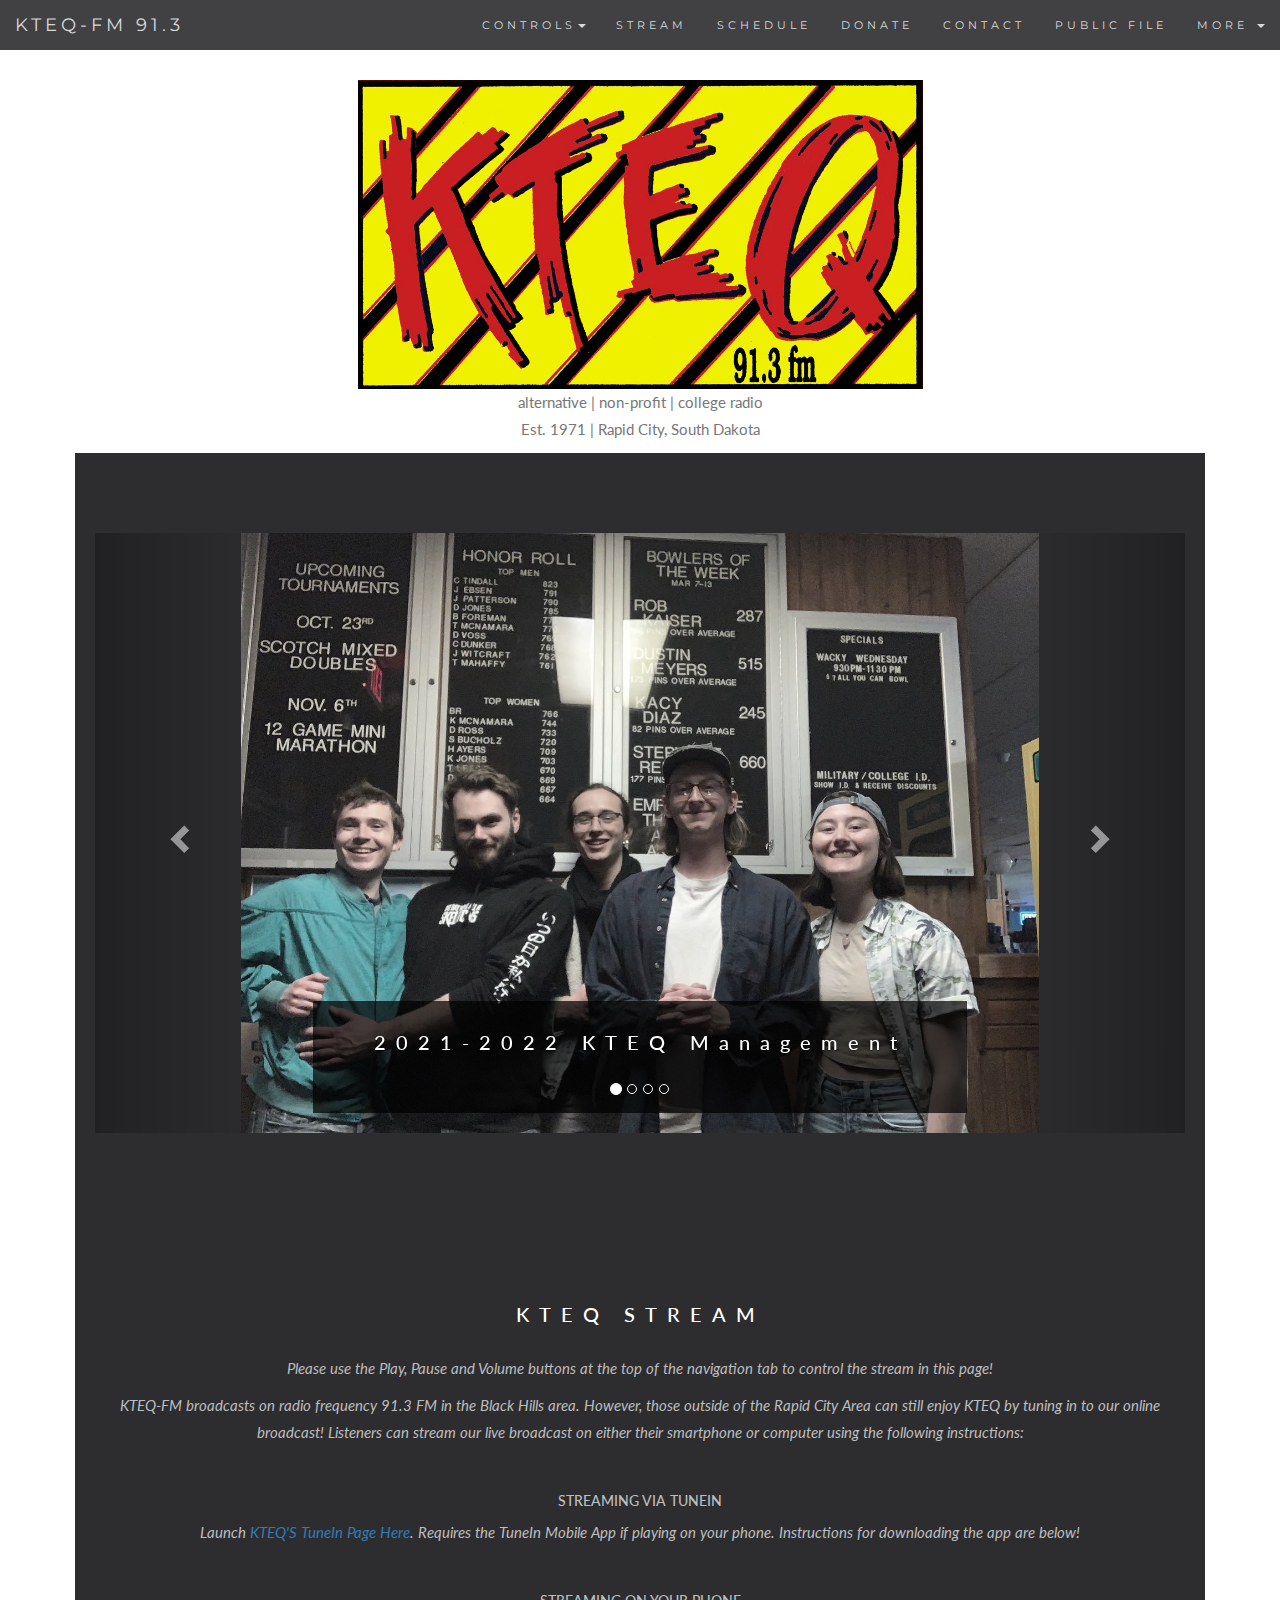
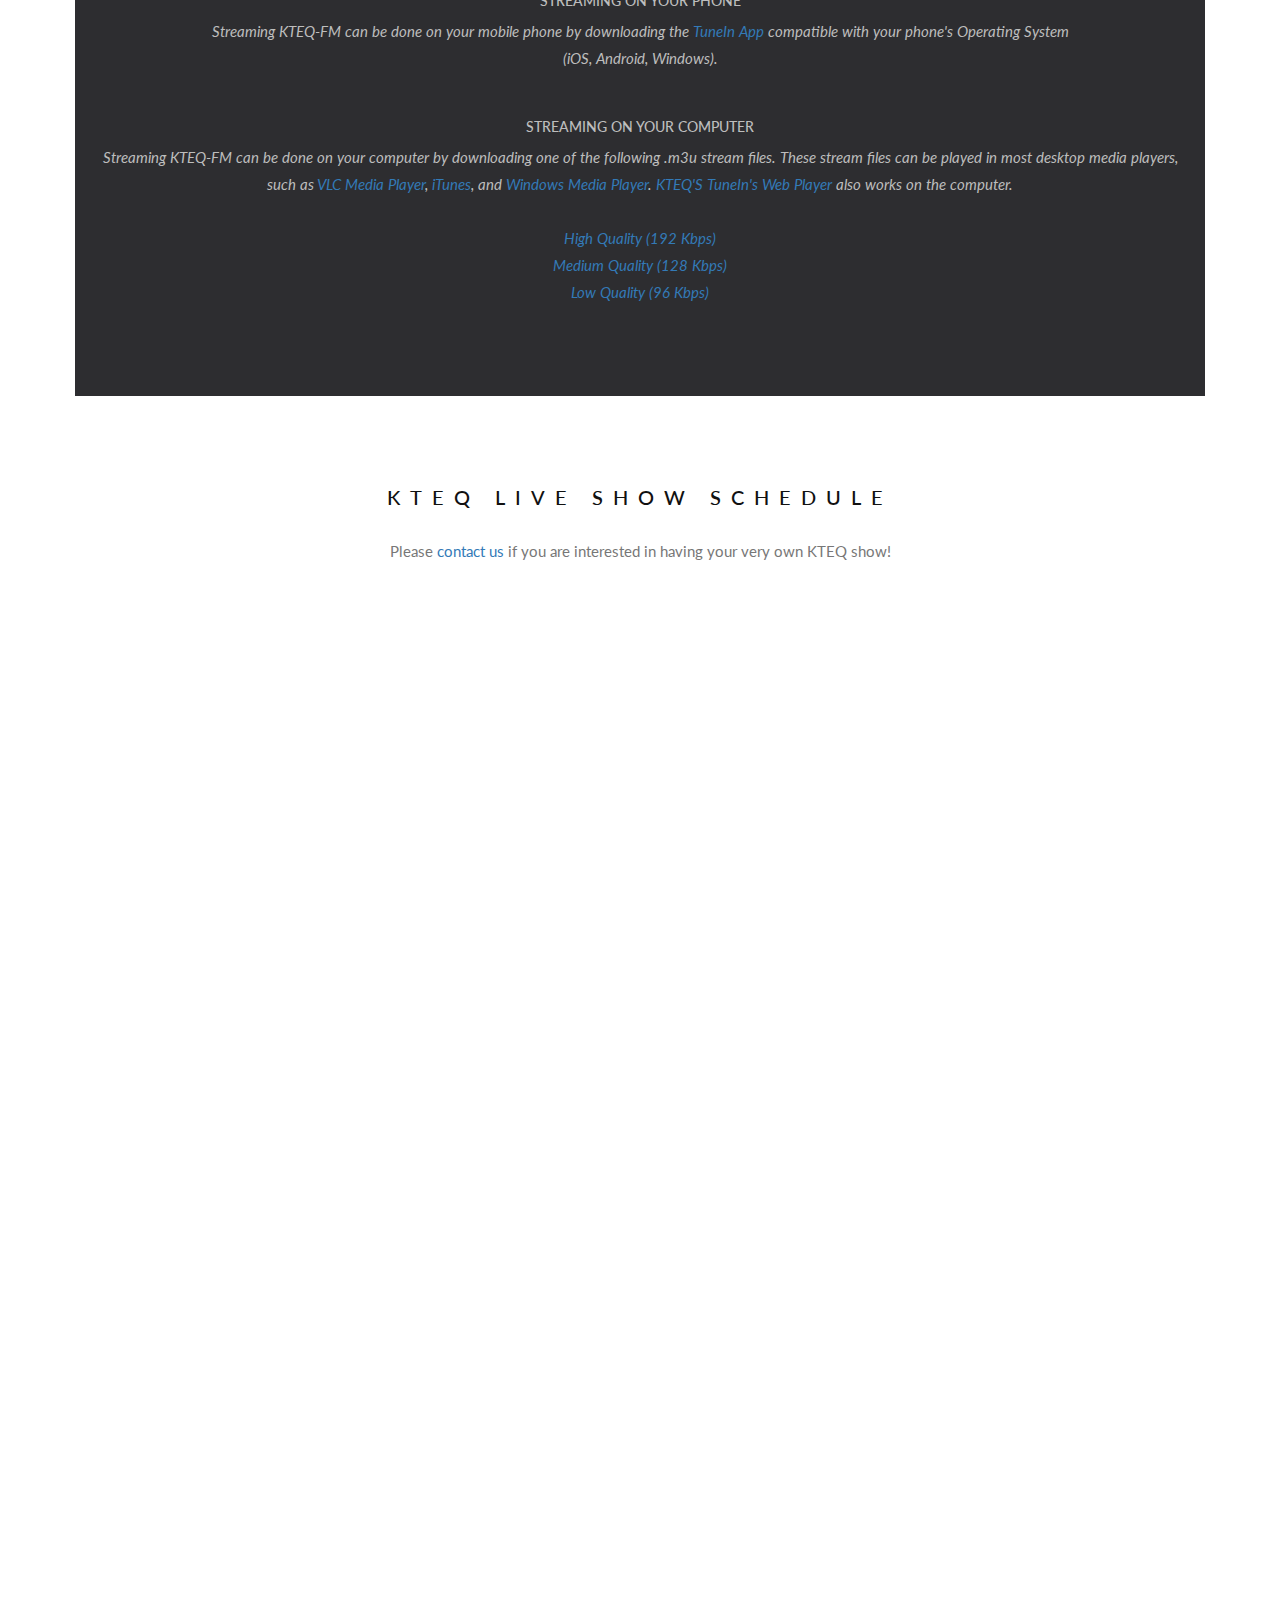
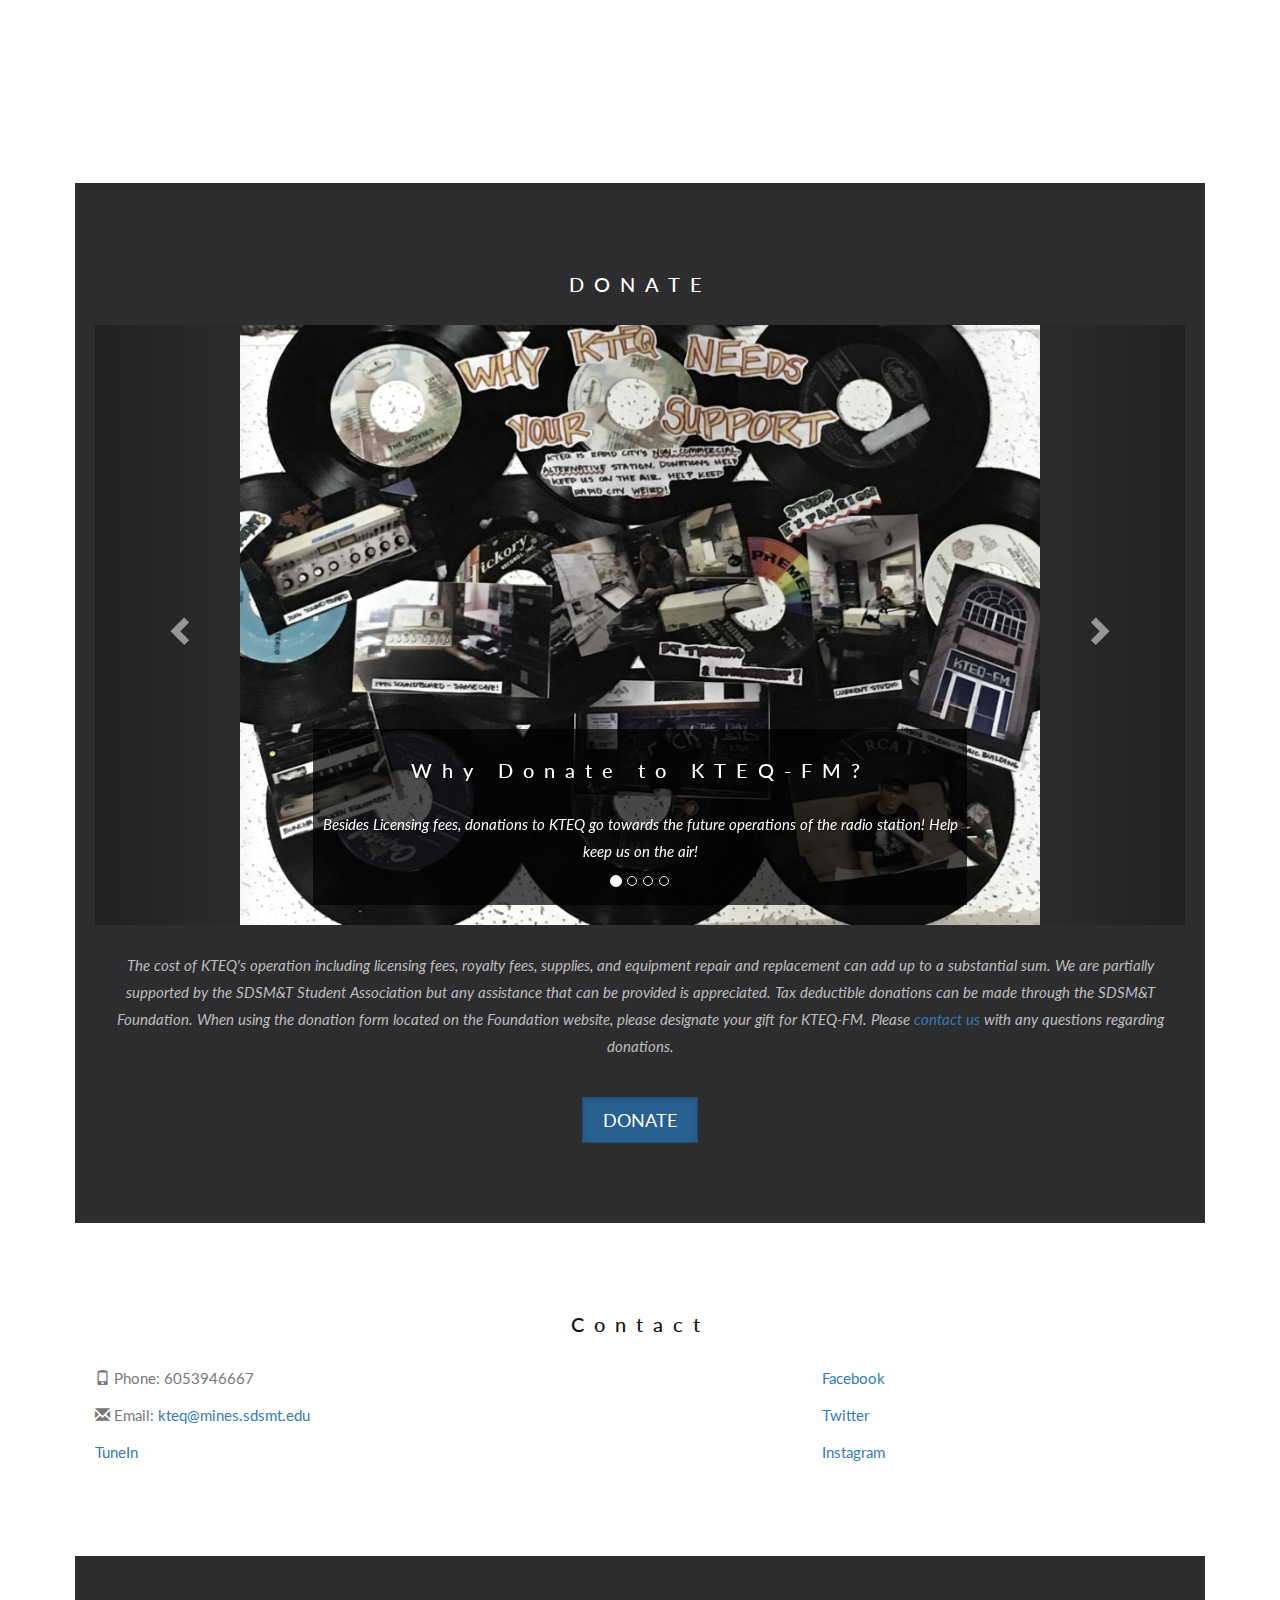
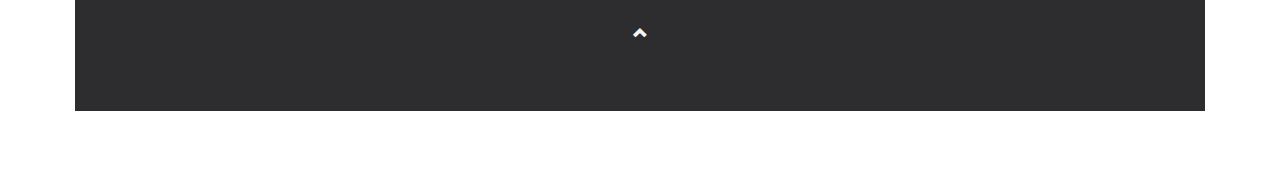
<file: index.html>
<!DOCTYPE html>
<html lang="en">
	<head>
		<title>KTEQ FM Rapid City | Black Hills Alternative Radio 91.3FM</title>
		<meta charset="utf-8" />
		<meta name="viewport" content="width=device-width, initial-scale=1" />
		<link rel="stylesheet" href="http://maxcdn.bootstrapcdn.com/bootstrap/3.3.7/css/bootstrap.min.css" />
		<link href="http://fonts.googleapis.com/css?family=Lato" rel="stylesheet" type="text/css" />
		<link href="http://fonts.googleapis.com/css?family=Montserrat" rel="stylesheet" type="text/css" />
		<script src="https://ajax.googleapis.com/ajax/libs/jquery/1.12.4/jquery.min.js"></script>
		<script src="http://maxcdn.bootstrapcdn.com/bootstrap/3.3.7/js/bootstrap.min.js"></script>
		<link href="kteq.css" rel="stylesheet" />
		<link rel="stylesheet" type="text/css" media="only screen and (max-device-width: 2230px)" href="kteqmobile.css" />
	</head>

	<body id="topPage" data-spy="scroll" data-target=".navbar" data-offset="50">
		<nav class="navbar navbar-default navbar-fixed-top">
			<div class="container-fluid">
				<div class="navbar-header">
					<button type="button" class="navbar-toggle" data-toggle="collapse" data-target="#myNavbar">
						<span class="icon-bar"></span>
						<span class="icon-bar"></span>
						<span class="icon-bar"></span>
					</button>
					<!-- <a class="navbar-brand" href="index.html"><img src="img/kteq_logo.jpg" alt="KTEQ" width="60" height="60" /></a> -->
					<a class="navbar-brand" href="index.html">KTEQ-FM 91.3</a>
					<audio id="player" autoplay>
						<source src="http://kteq-streamer.sdsmt.edu:8000/kteq_high" type="audio/mpeg" />
						<p>If you can read this, your browser does not support the audio element.</p>
					</audio>
				</div>
				<div class="collapse navbar-collapse" id="myNavbar">
					<ul class="nav navbar-nav navbar-right">
						<li>
							<a href="#" class="dropdown-toggle" data-toggle="dropdown">CONTROLS<span class="caret"></span></a>
							<ul class="dropdown-menu">
								<li>
									<a onclick="document.getElementById('player').play()">Play</a>
								</li>
								<!-- <li>
									<a onclick="document.getElementById('player').pause()">Pause</a>
								</li> -->
								<li>
									<a onclick="document.getElementById('player').volume += 0.1">Vol+ </a>
								</li>
								<li>
									<a onclick="document.getElementById('player').volume -= 0.1">Vol- </a>
								</li>
							</ul>
						</li>

						<li><a href="#stream">STREAM</a></li>
						<li><a href="#schedule">SCHEDULE</a></li>
						<li><a href="#donate">DONATE</a></li>
						<li><a href="#contact">CONTACT</a></li>
						<li>
							<a href="https://publicfiles.fcc.gov/fm-profile/kteq-fm" target="_blank">PUBLIC FILE</a>
						</li>
						<li id="moreDropdown" class="dropdown"></li>
					</ul>
				</div>
			</div>
		</nav>

		<div class="container">
			<!-- <h4 class="text-center">KTEQ 91.3FM</h4> -->
			<center>
				<img src="img/kteq_logo.jpg" alt="KTEQ" width="50%" height="auto" />
			</center>
			<p class="text-center">alternative | non-profit | college radio <br />Est. 1971 | Rapid City, South Dakota</p>

			<!-- Container (SLIDESHOW Section) -->
			<div id="slideshow" class="bg-1">
				<div class="container">
					<div id="slideshowCarousel" class="carousel slide" data-ride="carousel">
						<!-- Indicators -->
						<ol class="carousel-indicators">
							<li data-target="#slideshowCarousel" data-slide-to="0" class="active"></li>
							<li data-target="#slideshowCarousel" data-slide-to="1"></li>
							<li data-target="#slideshowCarousel" data-slide-to="2"></li>
							<li data-target="#slideshowCarousel" data-slide-to="3"></li>
						</ol>

						<!-- Wrapper for slides -->
						<div class="carousel-inner" role="listbox">
							<div class="item active">
								<img src="img/21-22-management.JPG" alt="KTEQ Management" />
								<div class="carousel-caption">
									<h3>2021-2022 KTEQ Management</h3>
								</div>
							</div>
							<div class="item">
								<img src="img/IMG_5701.jpg" alt="" />
							</div>
							<div class="item">
								<img src="img/will.jpg" alt="DJ Quagmire" />
								<div class="carousel-caption">
									<h3>DJ Quagmire</h3>
									<p>DJ Quagmire hosting his show "The Cult" on Friday nights</p>
								</div>
							</div>
							<div class="item">
								<img src="img/IMG_5705.jpg" alt="" />
							</div>
						</div>

						<!-- Left and right controls -->
						<a class="left carousel-control" href="#slideshowCarousel" role="button" data-slide="prev">
							<span class="glyphicon glyphicon-chevron-left" aria-hidden="true"></span>
							<span class="sr-only">Previous</span>
						</a>
						<a class="right carousel-control" href="#slideshowCarousel" role="button" data-slide="next">
							<span class="glyphicon glyphicon-chevron-right" aria-hidden="true"></span>
							<span class="sr-only">Next</span>
						</a>
					</div>
				</div>
			</div>

			<!-- Container (STREAM Section) -->
			<div id="stream" class="bg-1">
				<div class="container">
					<h3 class="text-center">KTEQ STREAM</h3>

					<p class="text-center">
						Please use the Play, Pause and Volume buttons at the top of the navigation tab to control the stream in this page!
					</p>

					<p class="text-center">
						KTEQ-FM broadcasts on radio frequency 91.3 FM in the Black Hills area. However, those outside of the Rapid City Area can still enjoy
						KTEQ by tuning in to our online broadcast! Listeners can stream our live broadcast on either their smartphone or computer using the
						following instructions:
					</p>

					<br />

					<h5 class="text-center">STREAMING VIA TUNEIN</h5>
					<p class="text-center">
						Launch
						<a target="_blank" href="http://tunein.com/radio/KTEQ-FM-913-s144657/">KTEQ'S TuneIn Page Here</a>. Requires the TuneIn Mobile App if
						playing on your phone. Instructions for downloading the app are below!
					</p>

					<br />

					<h5 class="text-center">STREAMING ON YOUR PHONE</h5>
					<p class="text-center">
						Streaming KTEQ-FM can be done on your mobile phone by downloading the
						<a target="_blank" href="https://tunein.com/get-tunein/">TuneIn App</a>
						compatible with your phone's Operating System
						<br />(iOS, Android, Windows).
					</p>

					<br />

					<h5 class="text-center">STREAMING ON YOUR COMPUTER</h5>
					<p class="text-center">
						Streaming KTEQ-FM can be done on your computer by downloading one of the following .m3u stream files. These stream files can be played
						in most desktop media players, such as
						<a target="_blank" href="http://www.videolan.org/vlc/index.html">VLC Media Player</a>,
						<a target="_blank" href="http://www.apple.com/itunes/">iTunes</a>, and
						<a target="_blank" href="https://support.microsoft.com/en-us/help/14209/get-windows-media-player">Windows Media Player</a>.
						<a target="_blank" href="http://tunein.com/radio/KTEQ-FM-913-s144657/">KTEQ'S TuneIn's Web Player</a>
						also works on the computer.
						<br />
						<br /><a target="_blank" href="http://kteq-streamer.sdsmt.edu:8000/kteq_high.m3u">High Quality (192 Kbps)</a> <br /><a
							target="_blank"
							href="http://kteq-streamer.sdsmt.edu:8000/kteq_med.m3u"
							>Medium Quality (128 Kbps)</a
						>
						<br /><a target="_blank" href="http://kteq-streamer.sdsmt.edu:8000/kteq_low.m3u">Low Quality (96 Kbps)</a>
					</p>
				</div>
			</div>

			<!-- Container (SCHEDULE Section) -->
			<div id="schedule">
				<div class="container">
					<h3 class="text-center">KTEQ LIVE SHOW SCHEDULE</h3>
					<p class="text-center">Please <a href="#contact">contact us</a> if you are interested in having your very own KTEQ show!</p>
					<center>
						<iframe
							src="https://www.google.com/calendar/embed?showTitle=0&amp;mode=WEEK&amp;wkst=1&amp;bgcolor=%23FFFFFF&amp;src=kteq%40mines.sdsmt.edu&amp;color=%23333333&amp;ctz=America%2FDenver"
							style="border-width: 0"
							width="100%"
							height="1120"
							frameborder="0"
							scrolling="no">
						</iframe>
					</center>
				</div>
			</div>

			<!-- Container (DONATE Section) -->
			<div id="donate" class="bg-1">
				<div class="container">
					<h3 class="text-center">DONATE</h3>
					<div id="donateCarousel" class="carousel slide" data-ride="carousel">
						<!-- Indicators -->
						<ol class="carousel-indicators">
							<li data-target="#donateCarousel" data-slide-to="0" class="active"></li>
							<li data-target="#donateCarousel" data-slide-to="1"></li>
							<li data-target="#donateCarousel" data-slide-to="2"></li>
							<li data-target="#donateCarousel" data-slide-to="3"></li>
						</ol>

						<!-- Wrapper for slides -->
						<div class="carousel-inner" role="listbox">
							<div class="item active">
								<img src="img/kteq_support.jpg" alt="Donating" width="1200" height="700" />
								<div class="carousel-caption">
									<h3>Why Donate to KTEQ-FM?</h3>
									<p>
										Besides Licensing fees, donations to KTEQ go towards the future operations of the radio station! Help keep us on the
										air!
									</p>
								</div>
							</div>

							<div class="item">
								<img src="img/kteq_support_soundboard.jpg" alt="Equipment" width="1200" height="700" />
								<div class="carousel-caption">
									<h3>Equipment Upgrades</h3>
									<p>
										A lot of the equipment in the studio is very old and outdated. We also need additional equipment to help with remote
										broadcasts and live events!
									</p>
								</div>
							</div>

							<div class="item">
								<img src="img/kteq_support_training.jpg" alt="Training" width="1200" height="700" />
								<div class="carousel-caption">
									<h3>DJ Training</h3>
									<p>
										Additional funding will allow us to support our DJs in various ways, including providing them with training tutorials
										and media resources for their shows.
									</p>
								</div>
							</div>

							<div class="item">
								<img src="img/kteq_support_studio.jpg" alt="Studio" width="1200" height="700" />
								<div class="carousel-caption">
									<h3>Studio Improvements</h3>
									The new KTEQ Studio is located in the Surbeck Center of SDSM&T. We hope to make improvements to this location to improve the
									broadcasting experience for KTEQ DJs.
								</div>
							</div>
						</div>

						<!-- Left and right controls -->
						<a class="left carousel-control" href="#donateCarousel" role="button" data-slide="prev">
							<span class="glyphicon glyphicon-chevron-left" aria-hidden="true"></span>
							<span class="sr-only">Previous</span>
						</a>
						<a class="right carousel-control" href="#donateCarousel" role="button" data-slide="next">
							<span class="glyphicon glyphicon-chevron-right" aria-hidden="true"></span>
							<span class="sr-only">Next</span>
						</a>
					</div>
					<br />
					<p class="text-center">
						The cost of KTEQ's operation including licensing fees, royalty fees, supplies, and equipment repair and replacement can add up to a
						substantial sum. We are partially supported by the SDSM&T Student Association but any assistance that can be provided is appreciated.
						Tax deductible donations can be made through the SDSM&T Foundation. When using the donation form located on the Foundation website,
						please designate your gift for KTEQ-FM. Please <a href="#contact">contact us</a> with any questions regarding donations.
					</p>
					<br />
					<center>
						<a target="_blank" href="https://foundation.sdsmt.edu/kteq" class="btn btn-primary btn-lg active" role="button" aria-pressed="true"
							>DONATE</a
						><!-- <a target="_blank" href="https://www.gofundme.com/give-a-boost-to-kteq-913fm" class="btn btn-primary btn-lg active" role="button" aria-pressed="true">DONATE</a> -->
					</center>
				</div>
			</div>

			<!-- Container (Contact Section) -->
			<div id="contact" class="container"></div>
			<script src="scripts/contact.js"></script>

			<!-- MORE Tab -->
			<script src="scripts/more.js"></script>

			<!-- FOOTER -->
			<footer id="foot01"></footer>
			<script src="scripts/footer.js"></script>
		</div>
	</body>
</html>
</file>
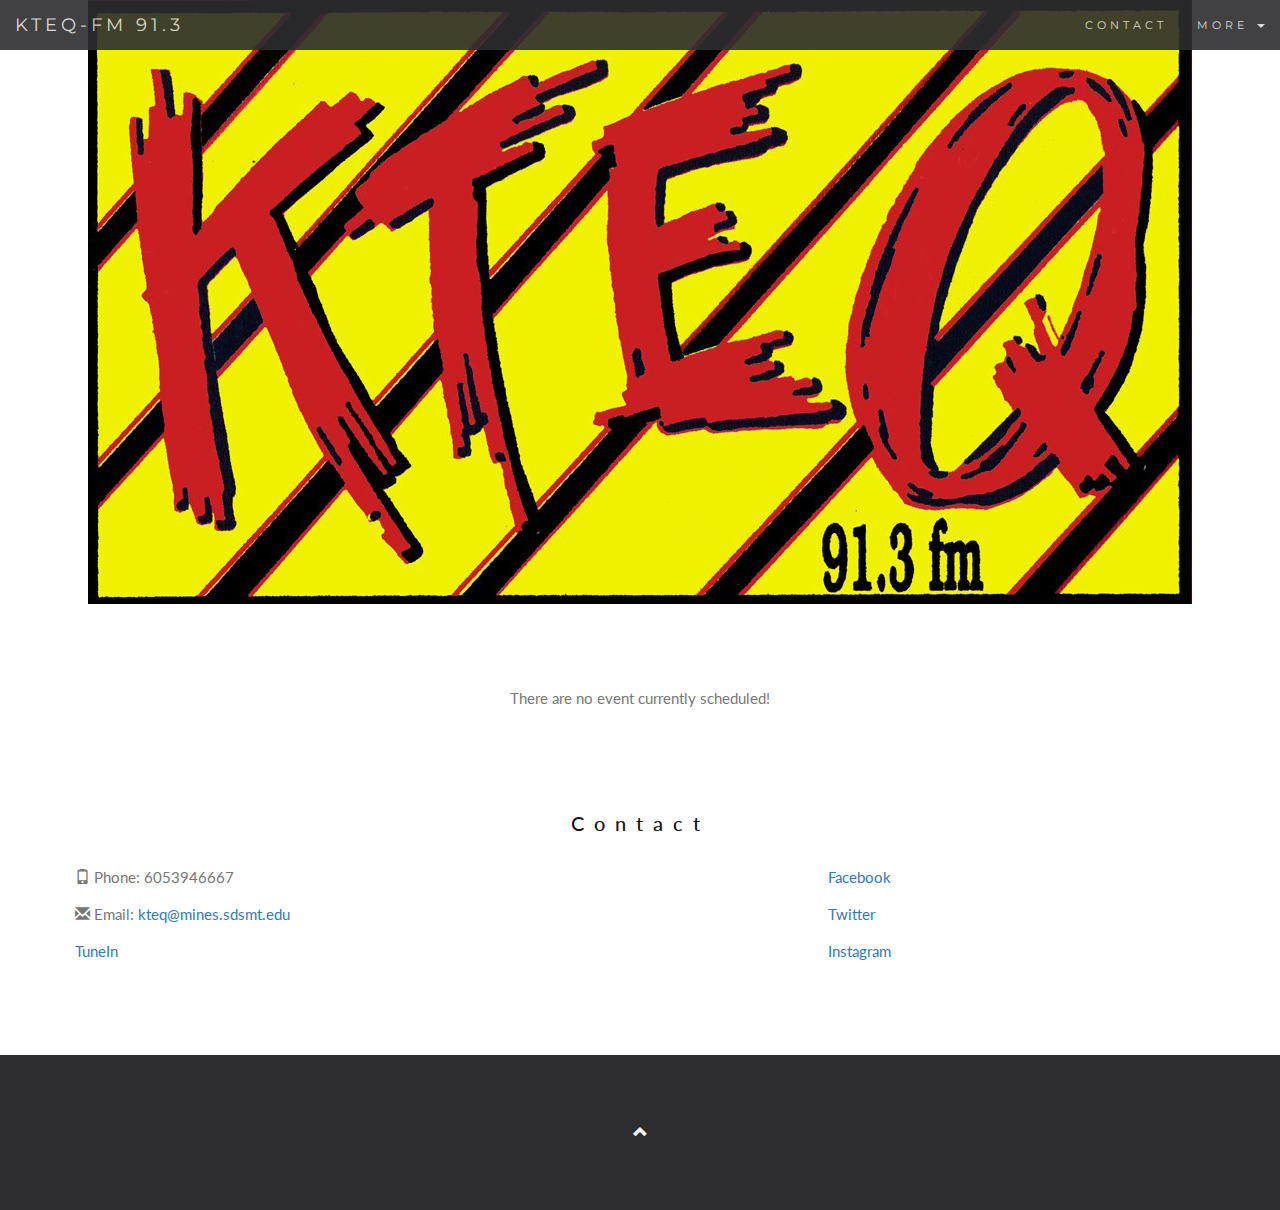
<file: events.html>
<!DOCTYPE html>
<html lang="en">
	<head>
		<title>KTEQ FM Rapid City | Upcoming Events</title>
		<meta charset="utf-8" />
		<meta name="viewport" content="width=device-width, initial-scale=1" />
		<link rel="stylesheet" href="http://maxcdn.bootstrapcdn.com/bootstrap/3.3.7/css/bootstrap.min.css" />
		<link href="http://fonts.googleapis.com/css?family=Lato" rel="stylesheet" type="text/css" />
		<link href="http://fonts.googleapis.com/css?family=Montserrat" rel="stylesheet" type="text/css" />
		<script src="https://ajax.googleapis.com/ajax/libs/jquery/1.12.4/jquery.min.js"></script>
		<script src="http://maxcdn.bootstrapcdn.com/bootstrap/3.3.7/js/bootstrap.min.js"></script>
		<link href="kteq.css" rel="stylesheet" />
		<link rel="stylesheet" type="text/css" media="only screen and (max-device-width: 2230px)" href="kteqmobile.css" />
	</head>
	<body id="topPage" data-spy="scroll" data-target=".navbar" data-offset="50">
		<nav class="navbar navbar-default navbar-fixed-top">
			<div class="container-fluid">
				<div class="navbar-header">
					<button type="button" class="navbar-toggle" data-toggle="collapse" data-target="#myNavbar">
						<span class="icon-bar"></span>
						<span class="icon-bar"></span>
						<span class="icon-bar"></span>
					</button>
					<a class="navbar-brand" href="index.html">KTEQ-FM 91.3</a>
				</div>
				<div class="collapse navbar-collapse" id="myNavbar">
					<ul class="nav navbar-nav navbar-right">
						<li><a href="#contact">CONTACT</a></li>
						<li id="moreDropdown" class="dropdown"></li>
					</ul>
				</div>
			</div>
		</nav>

		<center>
			<img src="img/kteq_logo.jpg" alt="KTEQ" width="auto" height="auto" />
		</center>

		<center>
			<p><br><br><br>There are no event currently scheduled!</p>
		</center>

		<!-- Container (Contact Section) -->
		<div id="contact" class="container"></div>
		<script src="scripts/contact.js"></script>

		<!-- MORE Tab -->
		<script src="scripts/more.js"></script>

		<!-- FOOTER -->
		<footer id="foot01"></footer>
		<script src="scripts/footer.js"></script>
	</body>
</html>
</file>
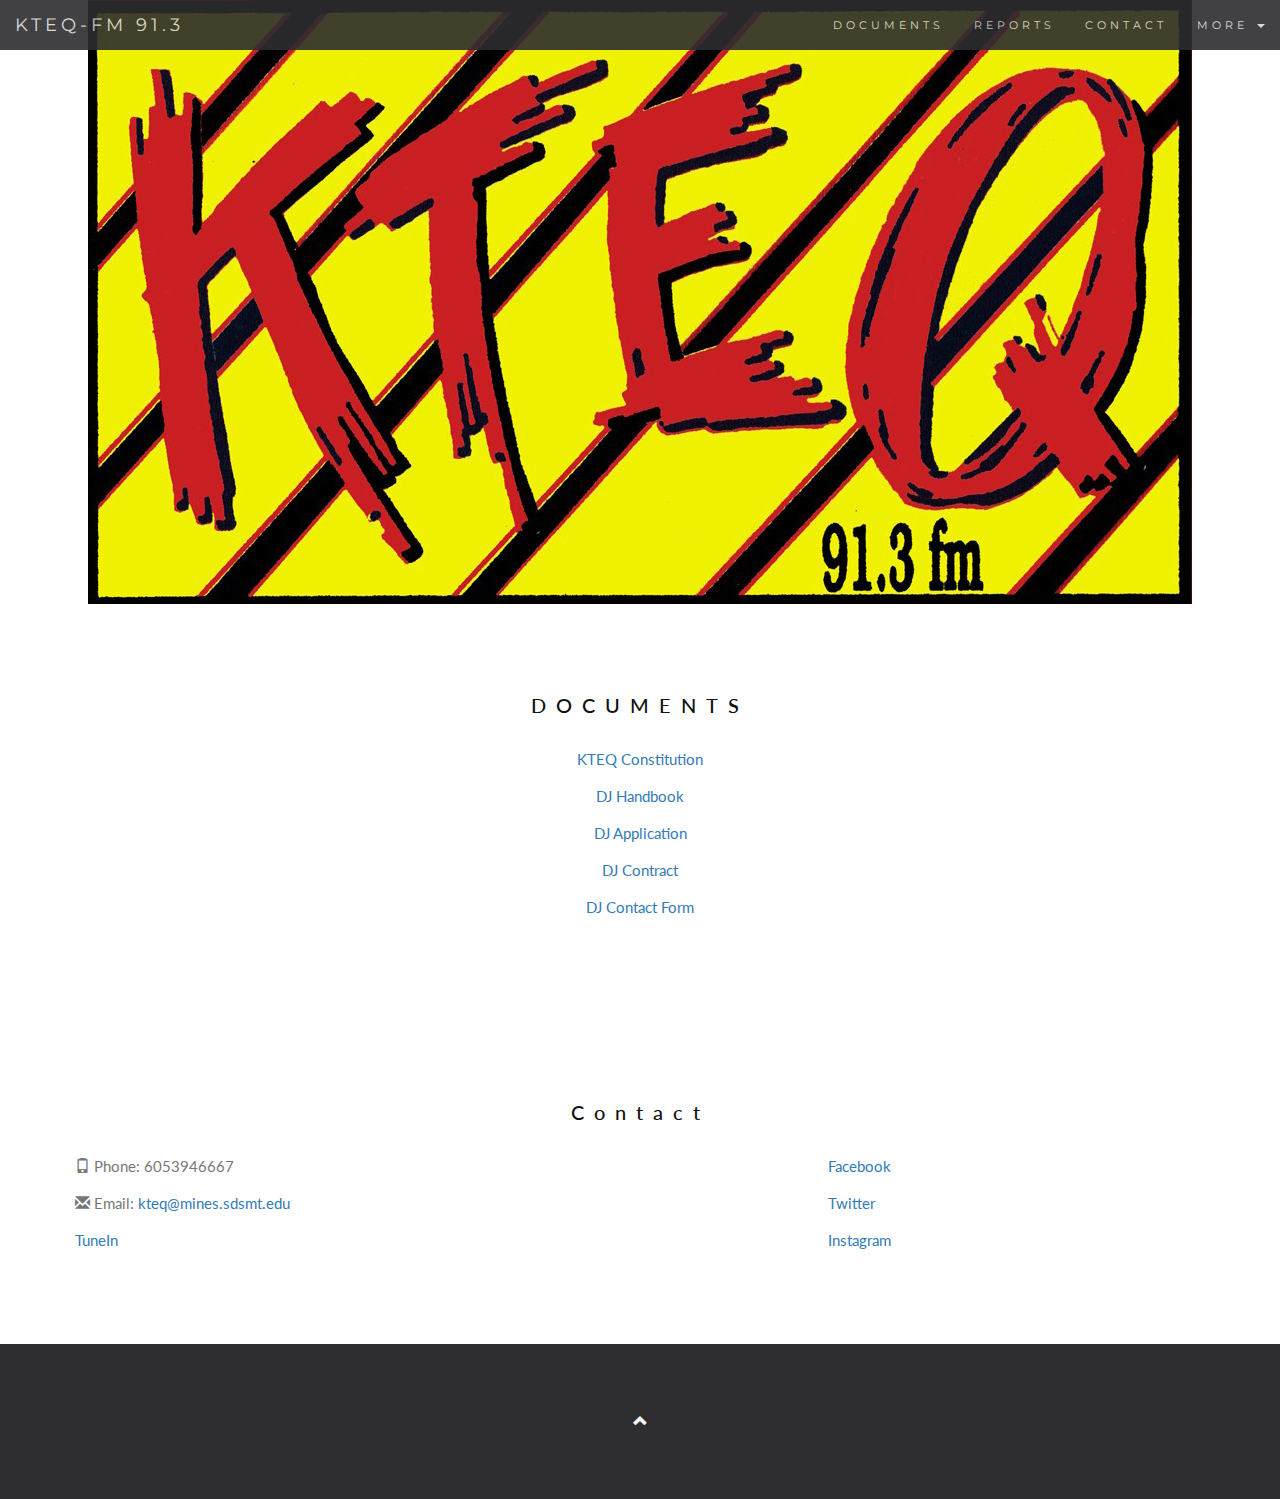
<file: forms.html>
<!DOCTYPE html>
<html lang="en">
	<head>
		<title>KTEQ FM Rapid City | Forms and Documentation</title>
		<meta charset="utf-8" />
		<meta name="viewport" content="width=device-width, initial-scale=1" />
		<link rel="stylesheet" href="http://maxcdn.bootstrapcdn.com/bootstrap/3.3.7/css/bootstrap.min.css" />
		<link href="http://fonts.googleapis.com/css?family=Lato" rel="stylesheet" type="text/css" />
		<link href="http://fonts.googleapis.com/css?family=Montserrat" rel="stylesheet" type="text/css" />
		<script src="https://ajax.googleapis.com/ajax/libs/jquery/1.12.4/jquery.min.js"></script>
		<script src="http://maxcdn.bootstrapcdn.com/bootstrap/3.3.7/js/bootstrap.min.js"></script>
		<link href="kteq.css" rel="stylesheet" />
		<link rel="stylesheet" type="text/css" media="only screen and (max-device-width: 2230px)" href="kteqmobile.css" />
	</head>
	<body id="topPage" data-spy="scroll" data-target=".navbar" data-offset="50">
		<nav class="navbar navbar-default navbar-fixed-top">
			<div class="container-fluid">
				<div class="navbar-header">
					<button type="button" class="navbar-toggle" data-toggle="collapse" data-target="#myNavbar">
						<span class="icon-bar"></span>
						<span class="icon-bar"></span>
						<span class="icon-bar"></span>
					</button>
					<a class="navbar-brand" href="index.html">KTEQ-FM 91.3</a>
				</div>
				<div class="collapse navbar-collapse" id="myNavbar">
					<ul class="nav navbar-nav navbar-right">
						<li><a href="#documents">DOCUMENTS</a></li>
						<li><a href="#reports">REPORTS</a></li>
						<li><a href="#contact">CONTACT</a></li>
						<li id="moreDropdown" class="dropdown"></li>
					</ul>
				</div>
			</div>
		</nav>

		<center>
			<img src="img/kteq_logo.jpg" alt="KTEQ" width="auto" height="auto" />
		</center>

		<!-- Container DOCUMENTS -->
		<div id="documents">
			<div class="container">
				<h3 class="text-center">DOCUMENTS</h3>
				<p class="text-center">
					<a target="_blank" href="doc/KTEQ_Constitution.pdf">KTEQ Constitution</a>
				</p>
				<p class="text-center">
					<a target="_blank" href="doc/KTEQ_DJ_Handbook.pdf">DJ Handbook</a>
				</p>
				<p class="text-center">
					<a target="_blank" href="doc/KTEQ_DJ_Application.pdf">DJ Application</a>
				</p>
				<p class="text-center">
					<a target="_blank" href="doc/KTEQ_DJ_Contract.pdf">DJ Contract</a>
				</p>
				<p class="text-center">
					<a target="_blank" href="doc/KTEQ_DJ_Contact_Form">DJ Contact Form</a>
				</p>
				<!-- <p class="text-center">
					<a target="_blank" href="doc/KTEQ_Official_Change_Of_KTEQ_Show_Name_Form.pdf">KTEQ Official Change of KTEQ Show Name Form</a>
				</p> -->
				
			</div>
		</div>

		<!-- Container (Contact Section) -->
		<div id="contact" class="container"></div>
		<script src="scripts/contact.js"></script>

		<!-- MORE Tab -->
		<script src="scripts/more.js"></script>

		<!-- FOOTER -->
		<footer id="foot01"></footer>
		<script src="scripts/footer.js"></script>
	</body>
</html>
</file>
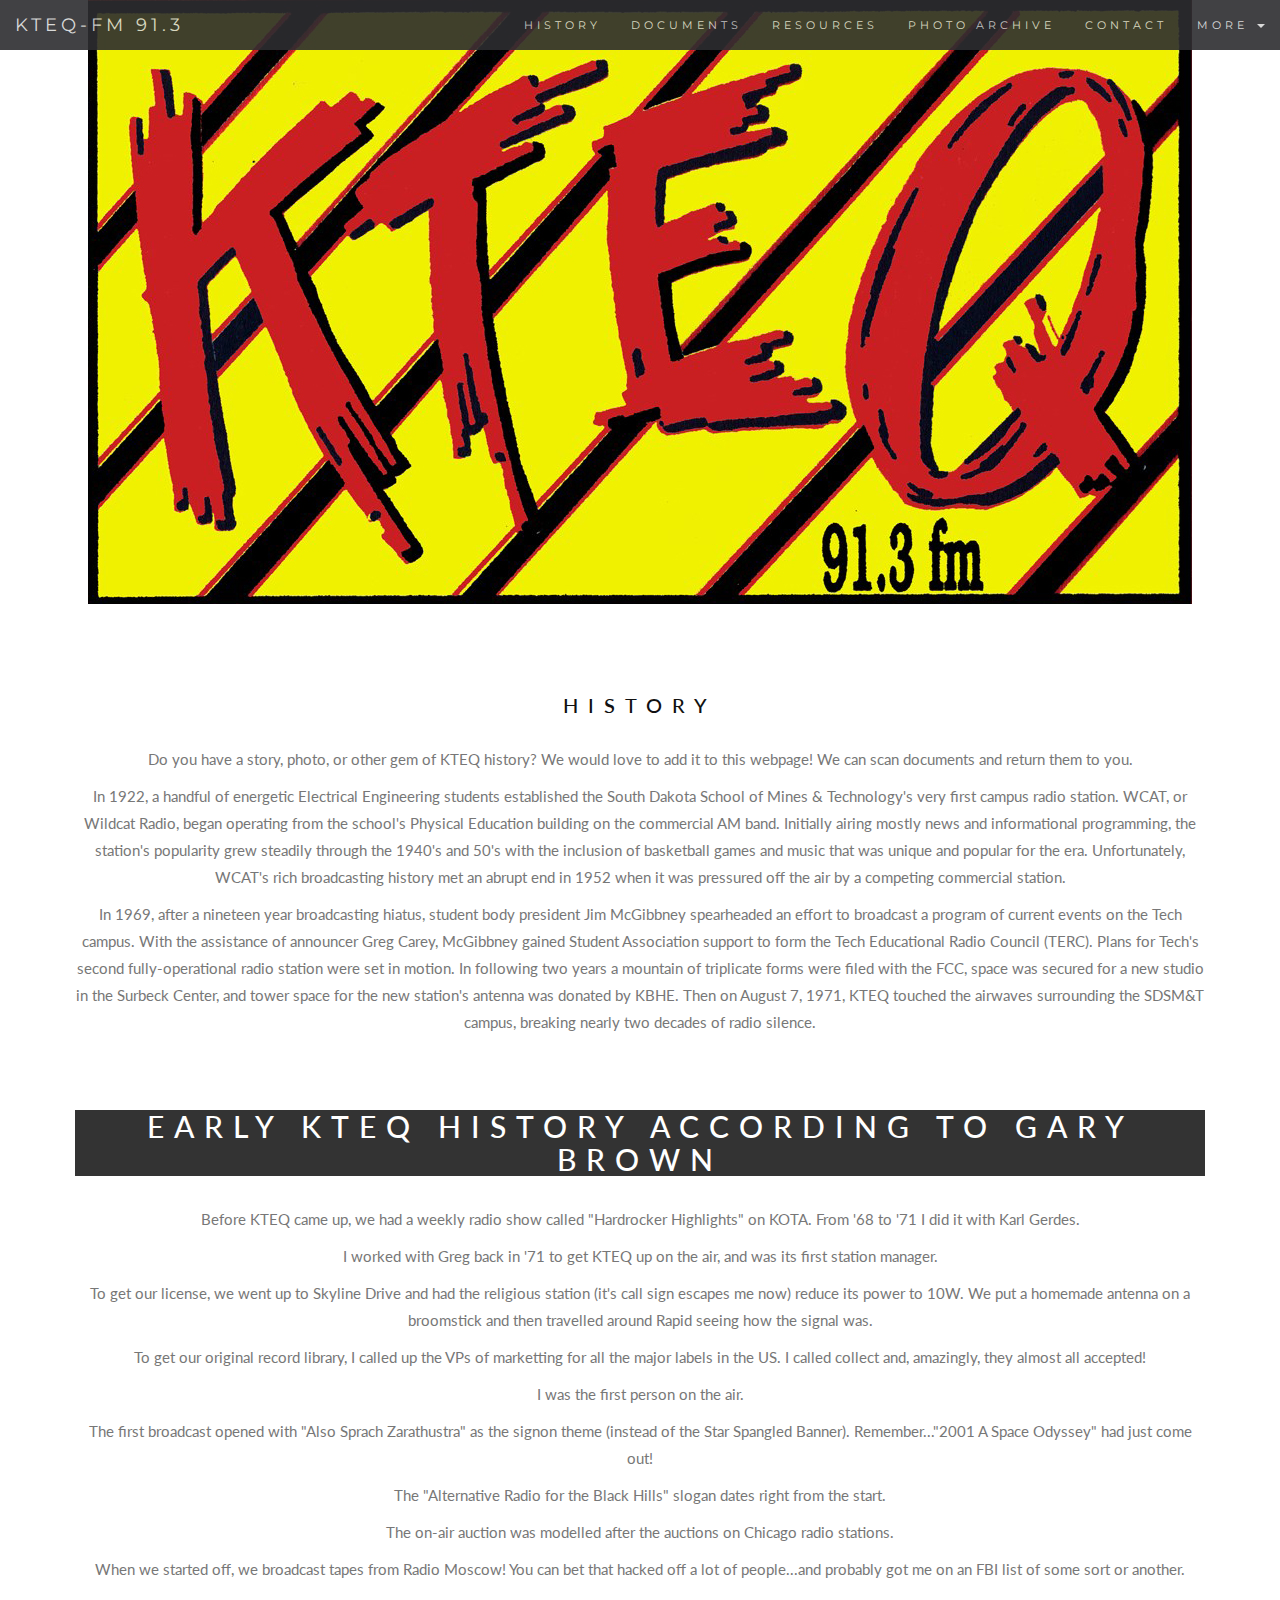
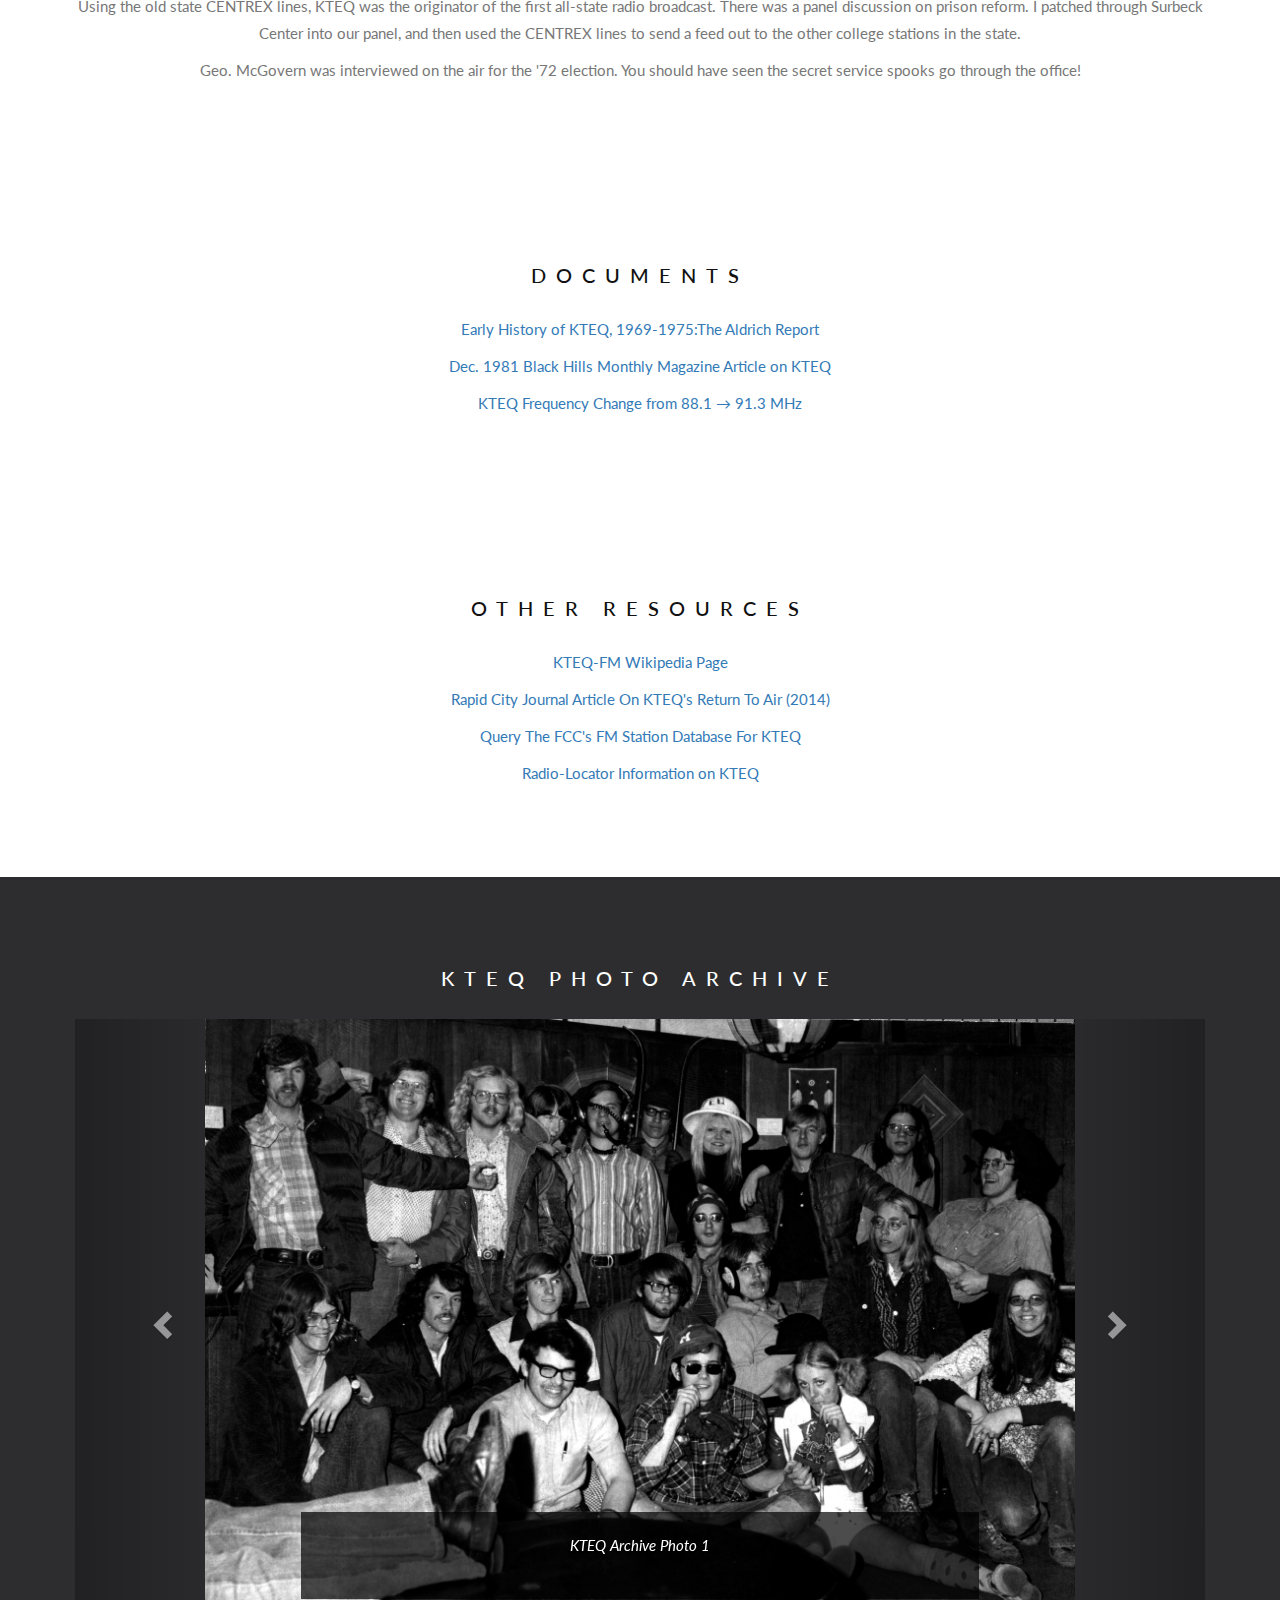
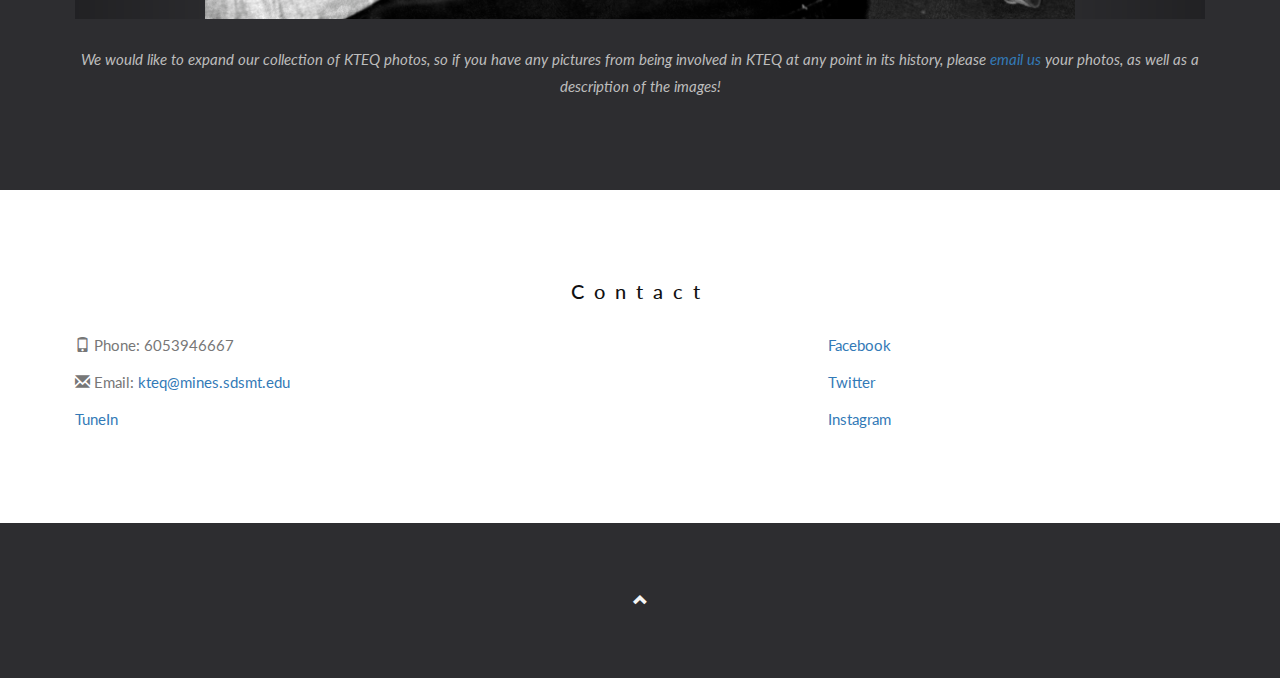
<file: history.html>
<!DOCTYPE html>
<html lang="en">
	<head>
		<title>KTEQ FM Rapid City | History</title>
		<meta charset="utf-8" />
		<meta name="viewport" content="width=device-width, initial-scale=1" />
		<link rel="stylesheet" href="http://maxcdn.bootstrapcdn.com/bootstrap/3.3.7/css/bootstrap.min.css" />
		<link href="http://fonts.googleapis.com/css?family=Lato" rel="stylesheet" type="text/css" />
		<link href="http://fonts.googleapis.com/css?family=Montserrat" rel="stylesheet" type="text/css" />
		<script src="https://ajax.googleapis.com/ajax/libs/jquery/1.12.4/jquery.min.js"></script>
		<script src="http://maxcdn.bootstrapcdn.com/bootstrap/3.3.7/js/bootstrap.min.js"></script>
		<link href="kteq.css" rel="stylesheet" />
		<link rel="stylesheet" type="text/css" media="only screen and (max-device-width: 2230px)" href="kteqmobile.css" />
	</head>
	<body id="topPage" data-spy="scroll" data-target=".navbar" data-offset="50">
		<nav class="navbar navbar-default navbar-fixed-top">
			<div class="container-fluid">
				<div class="navbar-header">
					<button type="button" class="navbar-toggle" data-toggle="collapse" data-target="#myNavbar">
						<span class="icon-bar"></span>
						<span class="icon-bar"></span>
						<span class="icon-bar"></span>
					</button>
					<a class="navbar-brand" href="index.html">KTEQ-FM 91.3</a>
				</div>
				<div class="collapse navbar-collapse" id="myNavbar">
					<ul class="nav navbar-nav navbar-right">
						<li><a href="#history">HISTORY</a></li>
						<li><a href="#documents">DOCUMENTS</a></li>
						<li><a href="#resources">RESOURCES</a></li>
						<li><a href="#photo">PHOTO ARCHIVE</a></li>
						<li><a href="#contact">CONTACT</a></li>
						<li id="moreDropdown" class="dropdown"></li>
					</ul>
				</div>
			</div>
		</nav>

		<center>
			<img src="img/kteq_logo.jpg" alt="KTEQ" width="auto" height="auto" />
		</center>

		<!-- Container HISTORY -->
		<div id="history">
			<div class="container">
				<h3 class="text-center">HISTORY</h3>
				<p class="text-center">
					Do you have a story, photo, or other gem of KTEQ history? We would love to add it to this webpage! We can scan documents and return them to
					you.
				</p>
				<p class="text-center">
					In 1922, a handful of energetic Electrical Engineering students established the South Dakota School of Mines & Technology's very first
					campus radio station. WCAT, or Wildcat Radio, began operating from the school's Physical Education building on the commercial AM band.
					Initially airing mostly news and informational programming, the station's popularity grew steadily through the 1940's and 50's with the
					inclusion of basketball games and music that was unique and popular for the era. Unfortunately, WCAT's rich broadcasting history met an
					abrupt end in 1952 when it was pressured off the air by a competing commercial station.
				</p>
				<p class="text-center">
					In 1969, after a nineteen year broadcasting hiatus, student body president Jim McGibbney spearheaded an effort to broadcast a program of
					current events on the Tech campus. With the assistance of announcer Greg Carey, McGibbney gained Student Association support to form the
					Tech Educational Radio Council (TERC). Plans for Tech's second fully-operational radio station were set in motion. In following two years a
					mountain of triplicate forms were filed with the FCC, space was secured for a new studio in the Surbeck Center, and tower space for the new
					station's antenna was donated by KBHE. Then on August 7, 1971, KTEQ touched the airwaves surrounding the SDSM&T campus, breaking nearly two
					decades of radio silence.
				</p>
				<br><br>
				<h4 class="text-center">EARLY KTEQ HISTORY ACCORDING TO GARY BROWN</h4>
				<p class="text-center">
					Before KTEQ came up, we had a weekly radio show called "Hardrocker Highlights" on KOTA. From '68 to '71 I did it with Karl Gerdes.
				</p>
				<p class="text-center">I worked with Greg back in '71 to get KTEQ up on the air, and was its first station manager.</p>
				<p class="text-center">
					To get our license, we went up to Skyline Drive and had the religious station (it's call sign escapes me now) reduce its power to 10W. We
					put a homemade antenna on a broomstick and then travelled around Rapid seeing how the signal was.
				</p>
				<p class="text-center">
					To get our original record library, I called up the VPs of marketting for all the major labels in the US. I called collect and, amazingly,
					they almost all accepted!
				</p>
				<p class="text-center">I was the first person on the air.</p>
				<p class="text-center">
					The first broadcast opened with "Also Sprach Zarathustra" as the signon theme (instead of the Star Spangled Banner). Remember..."2001 A
					Space Odyssey" had just come out!
				</p>
				<p class="text-center">The "Alternative Radio for the Black Hills" slogan dates right from the start.</p>
				<p class="text-center">The on-air auction was modelled after the auctions on Chicago radio stations.</p>
				<p class="text-center">
					When we started off, we broadcast tapes from Radio Moscow! You can bet that hacked off a lot of people...and probably got me on an FBI list
					of some sort or another.
				</p>
				<p class="text-center">
					Using the old state CENTREX lines, KTEQ was the originator of the first all-state radio broadcast. There was a panel discussion on prison
					reform. I patched through Surbeck Center into our panel, and then used the CENTREX lines to send a feed out to the other college stations in
					the state.
				</p>
				<p class="text-center">
					Geo. McGovern was interviewed on the air for the '72 election. You should have seen the secret service spooks go through the office!
				</p>
			</div>
		</div>

		<!-- Container DOCUMENTS -->
		<div id="documents">
			<div class="container">
				<h3 class="text-center">DOCUMENTS</h3>
				<p class="text-center">
					<a target="_blank" href="doc/KTEQ_History_Aldrich_Report.pdf">Early History of KTEQ, 1969-1975:The Aldrich Report</a>
				</p>
				<p class="text-center">
					<a target="_blank" href="doc/KTEQ_Black_Hills_Monthly_Dec_1981.pdf">Dec. 1981 Black Hills Monthly Magazine Article on KTEQ</a>
				</p>
				<p class="text-center">
					<a target="_blank" href="doc/KTEQ_Frequency_Change.pdf">KTEQ Frequency Change from 88.1 → 91.3 MHz</a>
				</p>
			</div>
		</div>

		<!-- Container RESOURCES -->
		<div id="resources">
			<div class="container">
				<h3 class="text-center">OTHER RESOURCES</h3>
				<p class="text-center">
					<a target="_blank" href="https://en.wikipedia.org/wiki/KTEQ-FM">KTEQ-FM Wikipedia Page</a>
				</p>
				<p class="text-center">
					<a
						target="_blank"
						href="http://rapidcityjournal.com/news/local/school-of-mines-kteq-returns-to-the-airwaves/article_ba41d9ce-1f4f-5c4a-b168-38ca7d18c7b6.html"
						>Rapid City Journal Article On KTEQ's Return To Air (2014)</a
					>
				</p>
				<p class="text-center">
					<a target="_blank" href="https://transition.fcc.gov/fcc-bin/fmq?call=KTEQ">Query The FCC's FM Station Database For KTEQ</a>
				</p>
				<p class="text-center">
					<a target="_blank" href="http://radio-locator.com/info/KTEQ-FM">Radio-Locator Information on KTEQ</a>
				</p>
			</div>
		</div>

		<!-- Container PHOTOS -->
		<div id="photo" class="bg-1">
			<div class="container">
				<h3 class="text-center">KTEQ PHOTO ARCHIVE</h3>
				<div id="historyCarousel" class="carousel slide" data-ride="carousel">
					<div id="historyCarousal" class="carousel slide" data-ride="carousel">
						<!-- Wrapper for slides -->
						<div id="historySlideshow" class="carousel-inner" role="listbox"></div>
						<script src="scripts/photos.js"></script>
	
						<!-- Left and right controls -->
						<a class="left carousel-control" href="#historyCarousal" role="button" data-slide="prev">
							<span class="glyphicon glyphicon-chevron-left" aria-hidden="true"></span>
							<span class="sr-only">Previous</span>
						</a>
						<a class="right carousel-control" href="#historyCarousal" role="button" data-slide="next">
							<span class="glyphicon glyphicon-chevron-right" aria-hidden="true"></span>
							<span class="sr-only">Next</span>
						</a>
					</div>
				</div>
				<br>
				<p class="text-center">
					We would like to expand our collection of KTEQ photos, so if you have any pictures from being involved in KTEQ at any point in its history,
					please
					<a href="mailto:kteq@mines.sdsmt.edu?Subject=KTEQ%20Photo%20Archive%20Submission" target="_top">email us</a>
					your photos, as well as a description of the images!
				</p>
			</div>
		</div>

		
		<!-- <div id="photo">
			<div class="container">
				<h3 class="text-center">KTEQ PHOTO ARCHIVE</h3>
				<p class="text-center">
					We're currently working on this new KTEQ website, so unfortunately the KTEQ photo archive is currently unavailable at the moment. The old
					KTEQ photo archive is still available on our
					<a target="_blank" href="http://www.sdsmt.edu/Campus-Services/KTEQ-Radio/">old site</a>, so please check there in the meantime.
				</p>
				<p class="text-center">
					We would like to expand our collection of KTEQ photos, so if you have any pictures from being involved in KTEQ at any point in its history,
					please
					<a href="mailto:kteq@mines.sdsmt.edu?Subject=KTEQ%20Photo%20Archive%20Submission" target="_top">email us</a>
					your photos, as well as a description of the images!
				</p>
			</div>
		</div> -->

		<!-- Container (Contact Section) -->
		<div id="contact" class="container"></div>
		<script src="scripts/contact.js"></script>

		<!-- MORE Tab -->
		<script src="scripts/more.js"></script>

		<!-- FOOTER -->
		<footer id="foot01"></footer>
		<script src="scripts/footer.js"></script>
	</body>
</html>
</file>
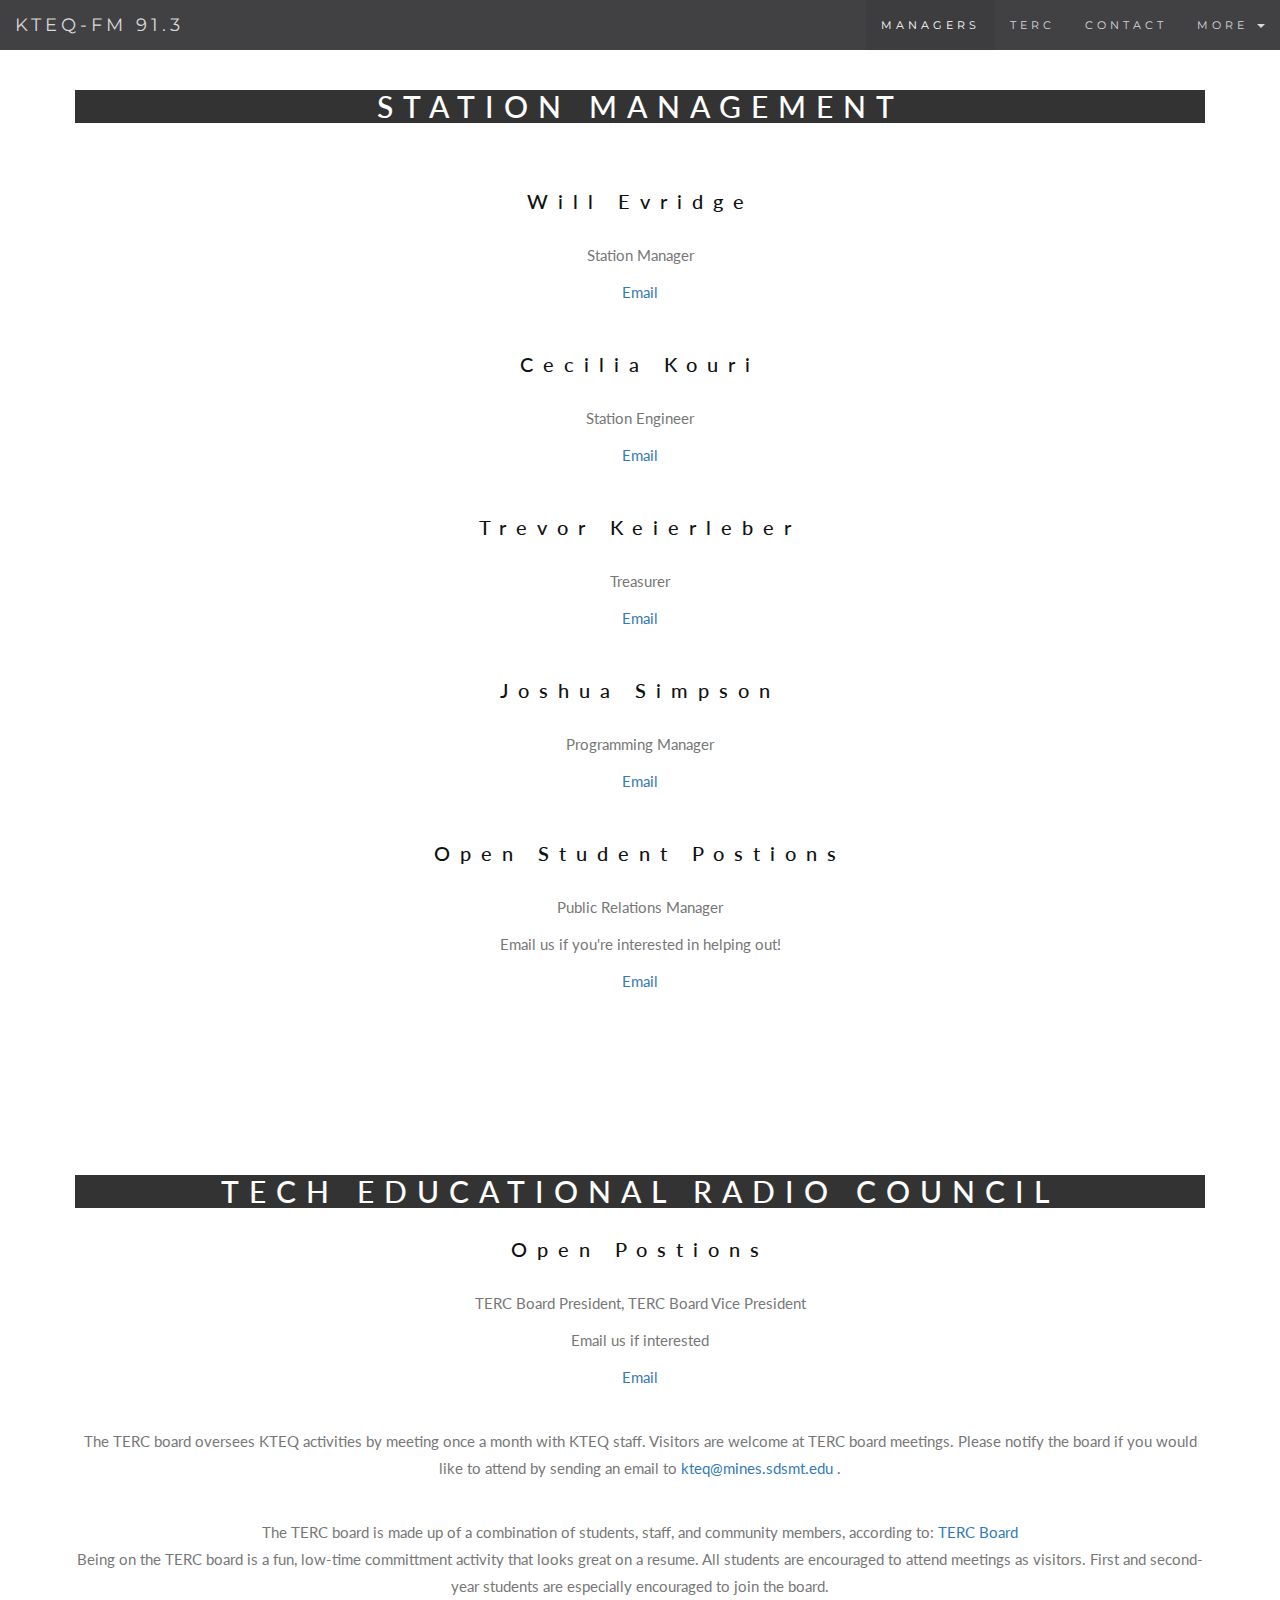
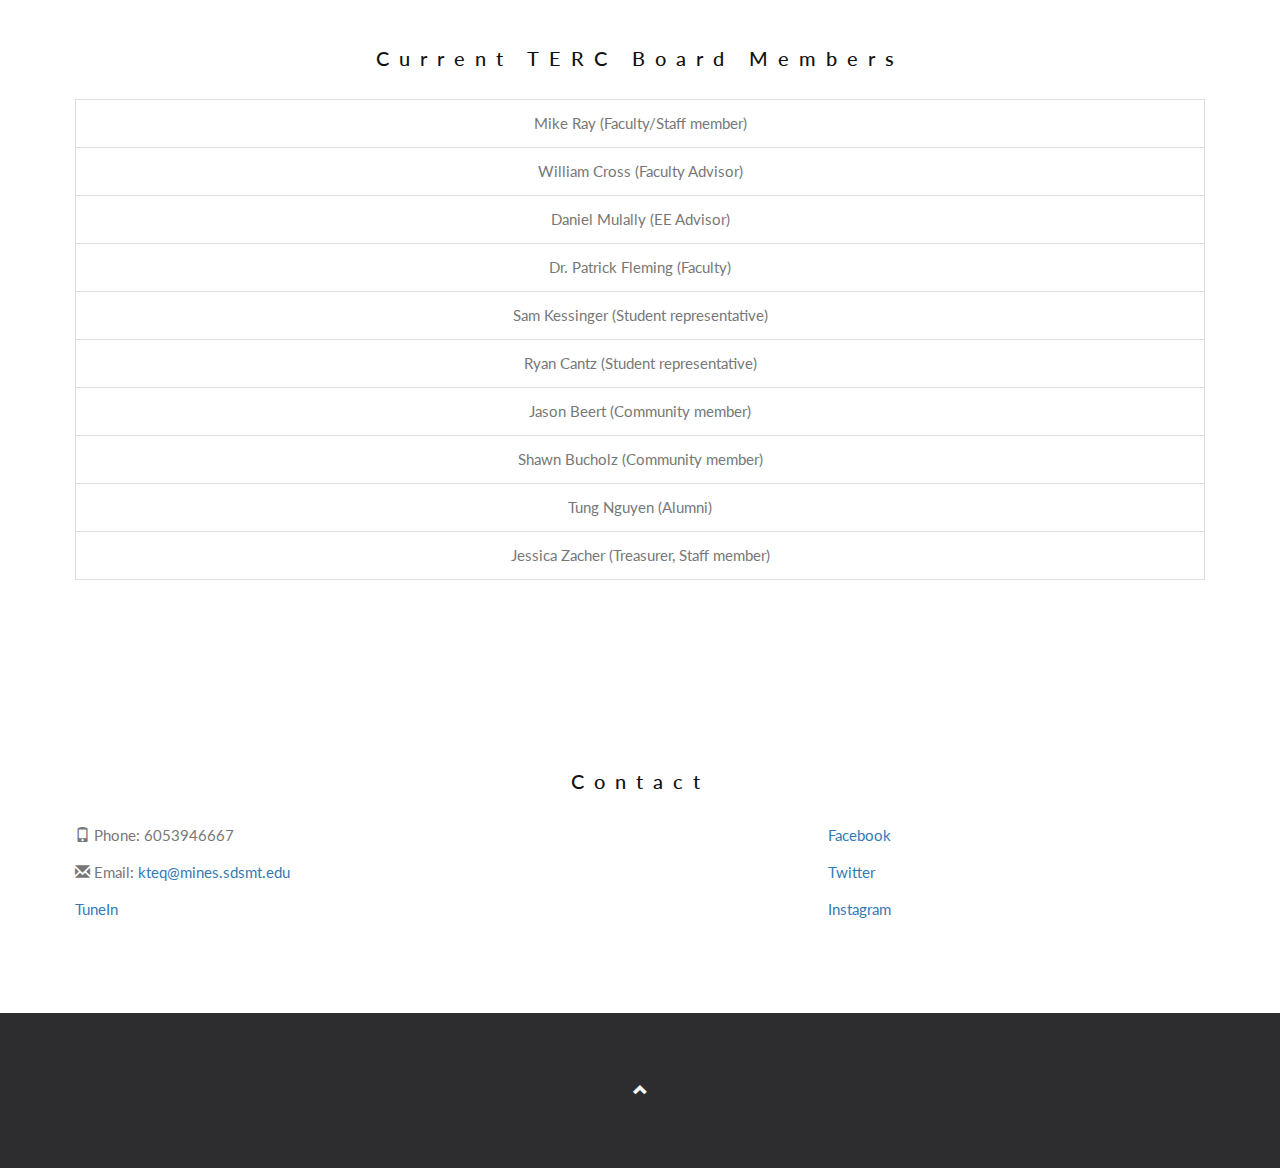
<file: management.html>
<!DOCTYPE html>
<html lang="en">
	<head>
		<title>KTEQ FM Rapid City | Management</title>
		<meta charset="utf-8" />
		<meta name="viewport" content="width=device-width, initial-scale=1" />
		<link rel="stylesheet" href="http://maxcdn.bootstrapcdn.com/bootstrap/3.3.7/css/bootstrap.min.css" />
		<link href="http://fonts.googleapis.com/css?family=Lato" rel="stylesheet" type="text/css" />
		<link href="http://fonts.googleapis.com/css?family=Montserrat" rel="stylesheet" type="text/css" />
		<script src="https://ajax.googleapis.com/ajax/libs/jquery/1.12.4/jquery.min.js"></script>
		<script src="http://maxcdn.bootstrapcdn.com/bootstrap/3.3.7/js/bootstrap.min.js"></script>
		<link href="kteq.css" rel="stylesheet" />
		<link href="kteq.css" rel="stylesheet" />
		<link rel="stylesheet" type="text/css" media="only screen and (max-device-width: 2230px)" href="kteqmobile.css" />
	</head>
	<body id="topPage" data-spy="scroll" data-target=".navbar" data-offset="50">
		<nav class="navbar navbar-default navbar-fixed-top">
			<div class="container-fluid">
				<div class="navbar-header">
					<button type="button" class="navbar-toggle" data-toggle="collapse" data-target="#myNavbar">
						<span class="icon-bar"></span>
						<span class="icon-bar"></span>
						<span class="icon-bar"></span>
					</button>
					<a class="navbar-brand" href="index.html">KTEQ-FM 91.3</a>
				</div>
				<div class="collapse navbar-collapse" id="myNavbar">
					<ul class="nav navbar-nav navbar-right">
						<li><a href="#managers">MANAGERS</a></li>
						<li><a href="#terc">TERC</a></li>
						<li><a href="#contact">CONTACT</a></li>
						<li id="moreDropdown" class="dropdown"></li>
					</ul>
				</div>
			</div>
		</nav>

		<!-- Container MANAGERS -->
		<div id="managers">
			<div class="container">
				<h4 class="text-center">STATION MANAGEMENT</h4>
				<br>
				<h3 class="text-center">Will Evridge</h3>
				<p class="text-center">Station Manager</p>
				<p class="text-center">
					<a href="mailto:william.evridge@mines.sdsmt.edu" target="_top">Email</a>
				</p>
				<br>
				<h3 class="text-center">Cecilia Kouri</h3>
				<p class="text-center">Station Engineer</p>
				<p class="text-center">
					<a href="mailto:cecilia.kouri@mines.sdsmt.edu" target="_top">Email</a>
				</p>
				<br>
				<h3 class="text-center">Trevor Keierleber</h3>
				<p class="text-center">Treasurer</p>
				<p class="text-center">
					<a href="mailto:trevor.keierleber@mines.sdsmt.edu" target="_top">Email</a>
				</p>
				<br>
				<h3 class="text-center">Joshua Simpson</h3>
				<p class="text-center">Programming Manager</p>
				<p class="text-center">
					<a href="mailto:joshua.simpson@mines.sdsmt.edu" target="_top">Email</a>
				</p>
				<br>
				<h3 class="text-center">Open Student Postions</h3>
				<p class="text-center">Public Relations Manager</p>
				<p class="text-center">Email us if you're interested in helping out!</p>
				<p class="text-center">
					<a href="mailto:kteq@mines.sdsmt.edu" target="_top">Email</a>
				</p>
			</div>
		</div>

		<!-- Container TERC -->
		<div id="terc">
			<div class="container">
				<h4 class="text-center">TECH EDUCATIONAL RADIO COUNCIL</h4>
				<h3 class="text-center">Open Postions</h3>
				<p class="text-center">TERC Board President, TERC Board Vice President</p>
				<p class="text-center">Email us if interested</p>
				<p class="text-center">
					<a href="mailto:kteq@mines.sdsmt.edu" target="_top">Email</a>
				</p>
				<br>
				<p class="text-center">
					The TERC board oversees KTEQ activities by meeting once a month with KTEQ staff. Visitors are welcome at TERC board meetings. Please notify
					the board if you would like to attend by sending an email to
					<a href="mailto:kteq@mines.sdsmt.edu?Subject=TERC%20Meeting" target="_top">kteq@mines.sdsmt.edu</a>
					.
				</p>
				<br>
				<p class="text-center">
					The TERC board is made up of a combination of students, staff, and community members, according to:
					<a href="doc/KTEQ_TERC_Council.pdf">TERC Board</a>
					<br>
					Being on the TERC board is a fun, low-time committment activity that looks great on a resume. All students are encouraged 
					to attend meetings as visitors. First and second-year students are especially encouraged to join the board.
				</p>
				<br>
				<p class="text-center">
					<h3 class="text-center">Current TERC Board Members</h3>
					<ul class="list-group text-center">
						<li class="list-group-item">Mike Ray (Faculty/Staff member)</li>
						<li class="list-group-item">William Cross (Faculty Advisor)</li>
						<li class="list-group-item">Daniel Mulally (EE Advisor)</li>
						<li class="list-group-item">Dr. Patrick Fleming (Faculty)</li>
						<li class="list-group-item">Sam Kessinger (Student representative)</li>
						<li class="list-group-item">Ryan Cantz (Student representative)</li>
						<li class="list-group-item">Jason Beert (Community member)</li>
						<li class="list-group-item">Shawn Bucholz (Community member)</li>
						<li class="list-group-item">Tung Nguyen (Alumni)</li>
						<li class="list-group-item">Jessica Zacher (Treasurer, Staff member)</li>
					</ul>
				</p>
			</div>
		</div>

		<!-- Container (Contact Section) -->
		<div id="contact" class="container"></div>
		<script src="scripts/contact.js"></script>

		<!-- MORE Tab -->
		<script src="scripts/more.js"></script>

		<!-- FOOTER -->
		<footer id="foot01"></footer>
		<script src="scripts/footer.js"></script>
	</body>
</html>
</file>
<file: kteq.css>
body {
	max-width: 100%;

	font: 400 15px/1.8 Lato, sans-serif;
	color: #777;
}

iframe {
	max-width: 100%;
}
div {
	max-width: 100%;
}
h3,
h4 {
	margin: 10px 0 30px 0;
	letter-spacing: 10px;
	font-size: 20px;
	color: #111;
}

img {
	max-width: 100%;
	height: auto;
	width: auto\9;
}
.container {
	max-width: 100%;

	padding: 80px 20px;
}
.person {
	border: 10px solid transparent;
	margin-bottom: 25px;
	width: 80%;
	height: 80%;
	opacity: 0.7;
}
.person:hover {
	border-color: #f1f1f1;
}

.carousel-inner img {
	-webkit-filter: grayscale(50%);
	filter: grayscale(50%); /* make all photos black and white */
	max-height: 800px;
	height: auto;
	width: auto;
	margin: auto;
}

.carousel-caption {
	position: absolute;
	color: #fff !important;
	background: rgba(0, 0, 0, 0.7);
}
@media (max-width: 600px) {
	.carousel-caption {
		display: none; /* Hide the carousel text when the screen is less than 600 pixels wide */
	}
}
.bg-1 {
	background: #2d2d30;
	color: #bdbdbd;
}
.bg-1 h3 {
	color: #fff;
}
.bg-1 p {
	font-style: italic;
}
.list-group-item:first-child {
	border-top-right-radius: 0;
	border-top-left-radius: 0;
}
.list-group-item:last-child {
	border-bottom-right-radius: 0;
	border-bottom-left-radius: 0;
}
.thumbnail {
	padding: 0 0 15px 0;
	border: none;
	border-radius: 0;
}
.thumbnail p {
	margin-top: 15px;
	color: #555;
}
.btn {
	padding: 10px 20px;
	background-color: #333;
	color: #f1f1f1;
	border-radius: 0;
	transition: 0.2s;
}
.btn:hover,
.btn:focus {
	border: 1px solid #333;
	background-color: #fff;
	color: #000;
}
.modal-header,
h4,
.close {
	background-color: #333;
	color: #fff !important;
	text-align: center;
	font-size: 30px;
}
.modal-header,
.modal-body {
	max-width: 100%;

	padding: 40px 50px;
}
.nav-tabs li a {
	color: #777;
}
.navbar {
	max-width: 100%;

	font-family: Montserrat, sans-serif;
	margin-bottom: 0;
	background-color: #2d2d30;
	border: 0;
	font-size: 11px !important;
	letter-spacing: 4px;
	opacity: 0.9;
}
.navbar li a,
.navbar .navbar-brand {
	color: #d5d5d5 !important;
}
.navbar-nav li a:hover {
	color: #fff !important;
}
.navbar-nav li.active a {
	color: #fff !important;
	background-color: #29292c !important;
}
.navbar-default .navbar-toggle {
	border-color: transparent;
}
.open .dropdown-toggle {
	color: #fff;
	background-color: #555 !important;
}
.dropdown-menu li a {
	color: #000 !important;
}
.dropdown-menu li a:hover {
	background-color: gray !important;
}
footer {
	background-color: #2d2d30;
	color: #f5f5f5;
	padding: 32px;
}
footer a {
	color: #f5f5f5;
}
footer a:hover {
	color: #777;
	text-decoration: none;
}
.form-control {
	border-radius: 0;
}
textarea {
	resize: none;
}
</file>
<file: kteqmobile.css>
body {
	max-width: 100%;

	font: 400 15px/1.8 Lato, sans-serif;
	color: #777;
}

iframe {
	max-width: 100%;
}
div {
	max-width: 100%;
}
h3,
h4 {
	margin: 10px 0 30px 0;
	letter-spacing: 10px;
	font-size: 20px;
	color: #111;
}

img {
	max-width: 100%;
	height: auto;
	width: auto\9;
}
.container {
	max-width: 100%;

	padding: 80px 20px;
}
.person {
	border: 10px solid transparent;
	margin-bottom: 25px;
	width: 80%;
	height: 80%;
	opacity: 0.7;
}
.person:hover {
	border-color: #f1f1f1;
}

.carousel-inner img {
	-webkit-filter: grayscale(50%);
	filter: grayscale(50%); /* make all photos black and white */
	max-height: 600px;
	height: auto;
	width: auto;
	margin: auto;
}

.carousel-caption {
	position: absolute;
	color: #fff !important;
	background: rgba(0, 0, 0, 0.7);
}
@media (max-width: 600px) {
	.carousel-caption {
		display: none; /* Hide the carousel text when the screen is less than 600 pixels wide */
	}
}
.bg-1 {
	background: #2d2d30;
	color: #bdbdbd;
}
.bg-1 h3 {
	color: #fff;
}
.bg-1 p {
	font-style: italic;
}
.list-group-item:first-child {
	border-top-right-radius: 0;
	border-top-left-radius: 0;
}
.list-group-item:last-child {
	border-bottom-right-radius: 0;
	border-bottom-left-radius: 0;
}
.thumbnail {
	padding: 0 0 15px 0;
	border: none;
	border-radius: 0;
}
.thumbnail p {
	margin-top: 15px;
	color: #555;
}
.btn {
	padding: 10px 20px;
	background-color: #333;
	color: #f1f1f1;
	border-radius: 0;
	transition: 0.2s;
}
.btn:hover,
.btn:focus {
	border: 1px solid #333;
	background-color: #fff;
	color: #000;
}
.modal-header,
h4,
.close {
	background-color: #333;
	color: #fff !important;
	text-align: center;
	font-size: 30px;
}
.modal-header,
.modal-body {
	max-width: 100%;

	padding: 40px 50px;
}
.nav-tabs li a {
	color: #777;
}
.navbar {
	max-width: 100%;

	font-family: Montserrat, sans-serif;
	margin-bottom: 0;
	background-color: #2d2d30;
	border: 0;
	font-size: 11px !important;
	letter-spacing: 4px;
	opacity: 0.9;
}
.navbar li a,
.navbar .navbar-brand {
	color: #d5d5d5 !important;
}
.navbar-nav li a:hover {
	color: #fff !important;
}
.navbar-nav li.active a {
	color: #fff !important;
	background-color: #29292c !important;
}
.navbar-default .navbar-toggle {
	border-color: transparent;
}
.open .dropdown-toggle {
	color: #fff;
	background-color: #555 !important;
}
.dropdown-menu li a {
	color: #000 !important;
}
.dropdown-menu li a:hover {
	background-color: gray !important;
}
footer {
	background-color: #2d2d30;
	color: #f5f5f5;
	padding: 32px;
}
footer a {
	color: #f5f5f5;
}
footer a:hover {
	color: #777;
	text-decoration: none;
}
.form-control {
	border-radius: 0;
}
textarea {
	resize: none;
}
</file>
